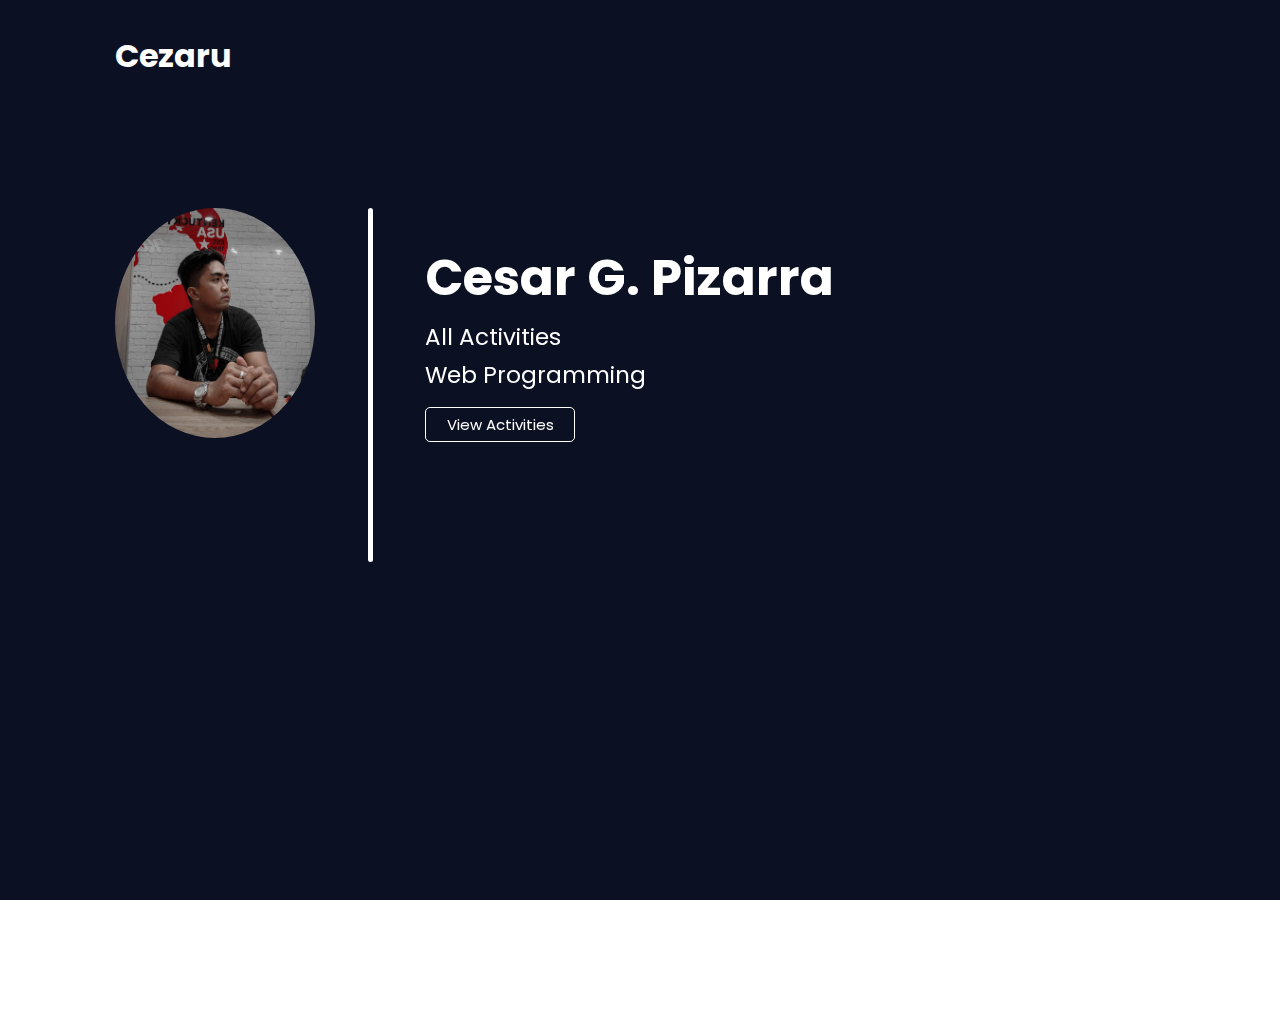
<file: index.html>
<!DOCTYPE html>
<html lang="en">
  <head>
    <meta charset="UTF-8" />
    <meta http-equiv="X-UA-Compatible" content="IE=edge" />
    <meta name="viewport" content="width=device-width, initial-scale=1.0" />
    <title>Activities</title>
    <link rel="stylesheet" href="style.css" />
    <link href="https://unpkg.com/aos@2.3.1/dist/aos.css" rel="stylesheet">
    <script src="https://unpkg.com/aos@2.3.1/dist/aos.js"></script>
  </head>
  <body>
    <main>
      <header>
        <h1>Cezaru</h1>
      </header>

      <section class="hero-main">
        <div data-aos="flip-left" class="img-main" >
          <img src="./img/my-img.jpg" alt="My image" />
        </div>
        <div class="line"></div>
        <div data-aos="fade-down" class="content">
          <h1>Cesar G. Pizarra</h1>
          <div class="title">All Activities</div>
          <div class="title">Web Programming</div>
          <div class="button">
            <button id="openModal">View Activities</button>
          </div>
        </div>
      </section>

      <!-- The Modal -->
      <div id="myModal" class="modal">
        <!-- Modal content -->
        <div class="modal-content">
          <span class="close" onclick="closeModal()">&times;</span>
          <details>
            <summary>Choose activities</summary>
            <div class="choices">
              <a href="./activities/activity1-subjects.html">Activity 1</a>
              <a href="./activities/activity2-subAndsup.html">Activity 2</a>
              <a href="./activities/activity3-tables.html">Activity 3</a>
              <a href="./activities/activity4-table.html">Activity 4</a>
              <a href="./activities/activity6-facebook.html">Activity 5</a>
              <a href="./activities/activity7-ccs-bldg.html">Activity 6</a>
            </div>
          </details>
        </div>
      </div>
    </main>
    <script src="main.js"></script>
  </body>
</html>
</file>
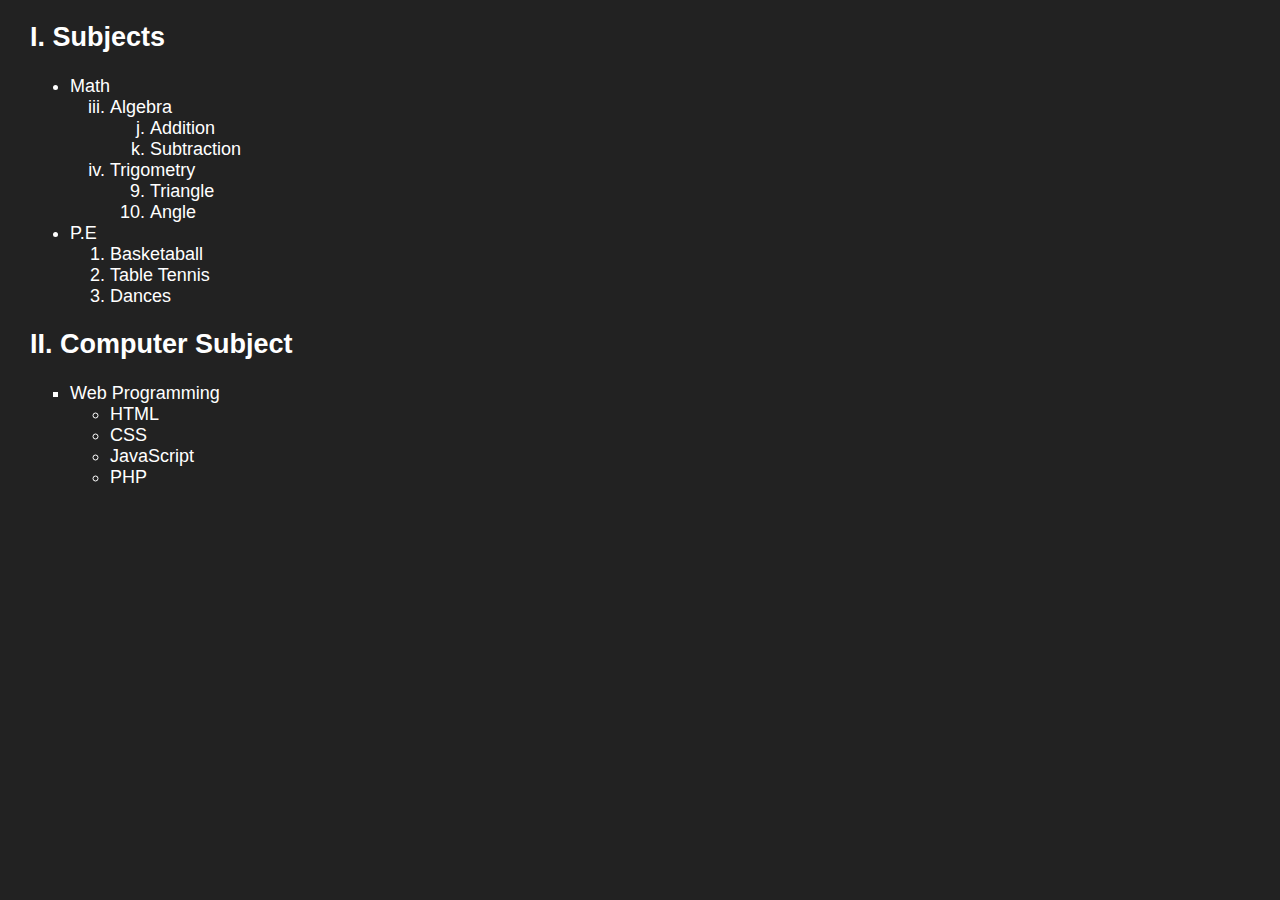
<file: activities/activity1-subjects.html>
<!DOCTYPE html>
<html lang="en">
  <head>
    <meta charset="UTF-8" />
    <meta http-equiv="X-UA-Compatible" content="IE=edge" />
    <meta name="viewport" content="width=device-width, initial-scale=1.0" />
    <title>Subjects</title>
    <style>
      body {
        margin: 0;
        padding: 0;
        box-sizing: border-box;
        font-family: Arial, Helvetica, sans-serif;
        background: #222;
        color: #fff;
        font-size: 18px;
      }

      .main {
        margin-left: 30px;
      }
    </style>
  </head>

  <body>
    <div class="main">
      <h2>I. Subjects</h2>
      <ul>
        <li>Math</li>
        <ol type="i" start="3">
          <li>Algebra</li>
          <ol start="10" type="a">
            <li>Addition</li>
            <li>Subtraction</li>
          </ol>
          <li>Trigometry</li>
          <ol start="9" type="1">
            <li>Triangle</li>
            <li>Angle</li>
          </ol>
        </ol>
        <li>P.E</li>
        <ol>
          <li>Basketaball</li>
          <li>Table Tennis</li>
          <li>Dances</li>
        </ol>
      </ul>
      <h2>II. Computer Subject</h2>
      <ul type="square">
        <li>
          Web Programming
          <ul type="circle">
            <li>HTML</li>
            <li>CSS</li>
            <li>JavaScript</li>
            <li>PHP</li>
          </ul>
        </li>
      </ul>
    </div>
  </body>
</html>
</file>
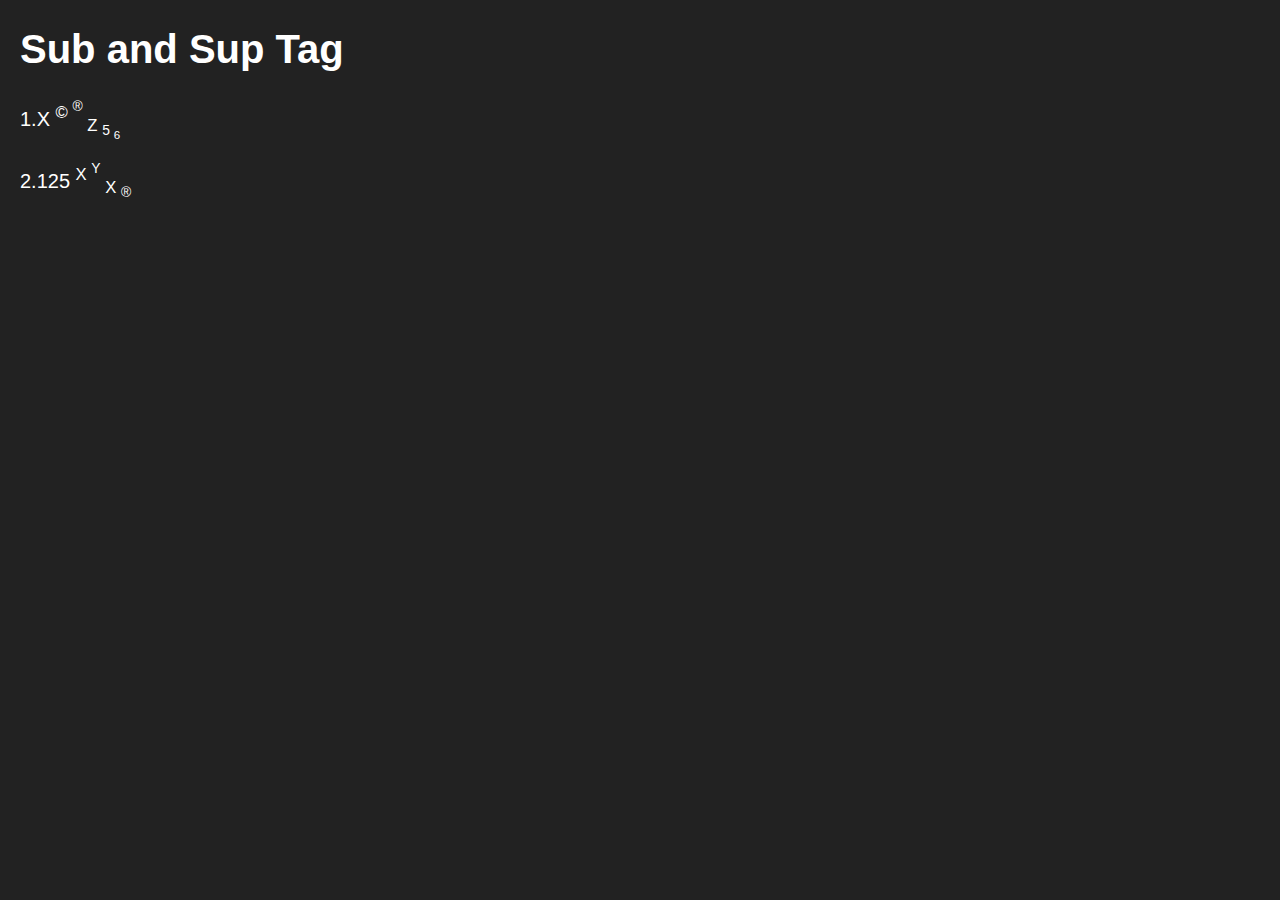
<file: activities/activity2-subAndsup.html>
<!DOCTYPE html>
<html lang="en">
  <head>
    <meta charset="UTF-8" />
    <meta http-equiv="X-UA-Compatible" content="IE=edge" />
    <meta name="viewport" content="width=device-width, initial-scale=1.0" />
    <title>Sub and Sup Tag</title>
    <style>
      body{
        margin: 0;
        padding: 0;
        box-sizing: border-box;
        background: #222;
        color: #fff;
        font-family: Arial, Helvetica, sans-serif;
        font-size: 20px;
      }
      .main{
        margin-left: 20px;
      }
    </style>
  </head>
  <body>
    <div class="main">
      <h1>Sub and Sup Tag</h1>
      <p>
        1.X
        <sup
          >&copy;
          <sup>&reg;</sup>
        </sup>
        <sub
          >Z
          <sub
            >5
            <sub>6 </sub>
          </sub>
        </sub>
      </p>
      <p>
        2.125
        <sup
          >X
          <sup>Y</sup>
        </sup>
        <sub>
          X
          <sub> &reg; </sub>
        </sub>
      </p>
    </div>
  </body>
</html>
</file>
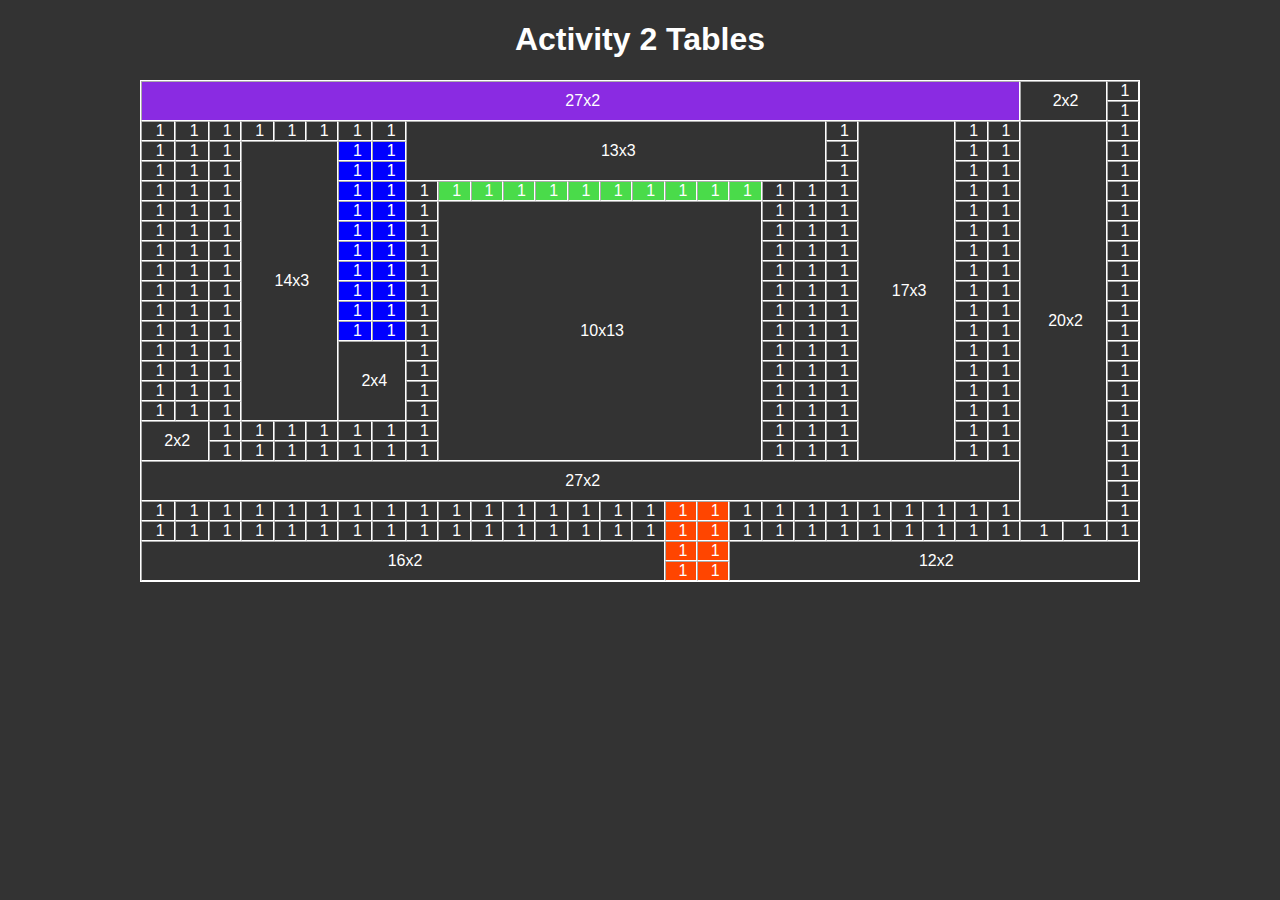
<file: activities/activity3-tables.html>
<!DOCTYPE html>
<html lang="en">
  <head>
    <meta charset="UTF-8" />
    <meta http-equiv="X-UA-Compatible" content="IE=edge" />
    <meta name="viewport" content="width=device-width, initial-scale=1.0" />
    <title>Activity 2 Tables</title>
    <style>
      body{
        background: #333;
        font-family: Arial, Helvetica, sans-serif;
      }
      body h1{
        text-align: center;
        color: #fff;
      }
       .main{
        display: flex;
        justify-content: center;
        align-items: center;
        color: #fff;
        text-align: center;
      }
      table{
        border: 1.5px solid #fff;
      }
      td:hover {
        background-color: #00ff7f;
      }
      .a {
        background-color: blueviolet;
      }
      .b {
        background-color: blue;
      }
      .c {
        background-color: rgb(74, 219, 74);
      }
      .d {
        background-color: orangered;
      }
    </style>
  </head>
  <body>
    <h1>Activity 2 Tables</h1>
    <div class="main">
      <table border="1" width="1000px" cellpadding="0" cellspacing="0">
        <tr>
          <td colspan="27" rowspan="2" class="a">&nbsp;27x2</td>
          <td colspan="2" rowspan="2">&nbsp;2x2</td>
          <td>&nbsp;1</td>
        </tr>
        <tr>
          <td>&nbsp;1</td>
        </tr>
        <tr>
          <td>&nbsp;1</td>
          <td>&nbsp;1</td>
          <td>&nbsp;1</td>
          <td>&nbsp;1</td>
          <td>&nbsp;1</td>
          <td>&nbsp;1</td>
          <td>&nbsp;1</td>
          <td>&nbsp;1</td>
          <td colspan="13" rowspan="3">&nbsp;13x3</td>
          <td>&nbsp;1</td>
          <td colspan="3" rowspan="17">&nbsp;17x3</td>
          <td>&nbsp;1</td>
          <td>&nbsp;1</td>
          <td colspan="2" rowspan="20">&nbsp;20x2</td>
          <td>&nbsp;1</td>
        </tr>
        <tr>
          <td>&nbsp;1</td>
          <td>&nbsp;1</td>
          <td>&nbsp;1</td>
          <td colspan="3" rowspan="14">&nbsp;14x3</td>
          <td class="b">&nbsp;1</td>
          <td class="b">&nbsp;1</td>
          <td>&nbsp;1</td>
          <td>&nbsp;1</td>
          <td>&nbsp;1</td>
          <td>&nbsp;1</td>
        </tr>
        <tr>
          <td>&nbsp;1</td>
          <td>&nbsp;1</td>
          <td>&nbsp;1</td>
          <td class="b">&nbsp;1</td>
          <td class="b">&nbsp;1</td>
          <td>&nbsp;1</td>
          <td>&nbsp;1</td>
          <td>&nbsp;1</td>
          <td>&nbsp;1</td>
        </tr>
        <tr>
          <td>&nbsp;1</td>
          <td>&nbsp;1</td>
          <td>&nbsp;1</td>
          <td class="b">&nbsp;1</td>
          <td class="b">&nbsp;1</td>
          <td>&nbsp;1</td>
          <td class="c">&nbsp;1</td>
          <td class="c">&nbsp;1</td>
          <td class="c">&nbsp;1</td>
          <td class="c">&nbsp;1</td>
          <td class="c">&nbsp;1</td>
          <td class="c">&nbsp;1</td>
          <td class="c">&nbsp;1</td>
          <td class="c">&nbsp;1</td>
          <td class="c">&nbsp;1</td>
          <td class="c">&nbsp;1</td>
          <td>&nbsp;1</td>
          <td>&nbsp;1</td>
          <td>&nbsp;1</td>
          <td>&nbsp;1</td>
          <td>&nbsp;1</td>
          <td>&nbsp;1</td>
        </tr>
        <tr>
          <td>&nbsp;1</td>
          <td>&nbsp;1</td>
          <td>&nbsp;1</td>
          <td class="b">&nbsp;1</td>
          <td class="b">&nbsp;1</td>
          <td>&nbsp;1</td>
          <td colspan="10" rowspan="13">&nbsp;10x13</td>
          <td>&nbsp;1</td>
          <td>&nbsp;1</td>
          <td>&nbsp;1</td>
          <td>&nbsp;1</td>
          <td>&nbsp;1</td>
          <td>&nbsp;1</td>
        </tr>
        <tr>
          <td>&nbsp;1</td>
          <td>&nbsp;1</td>
          <td>&nbsp;1</td>
          <td class="b">&nbsp;1</td>
          <td class="b">&nbsp;1</td>
          <td>&nbsp;1</td>
          <td>&nbsp;1</td>
          <td>&nbsp;1</td>
          <td>&nbsp;1</td>
          <td>&nbsp;1</td>
          <td>&nbsp;1</td>
          <td>&nbsp;1</td>
        </tr>
        <tr>
          <td>&nbsp;1</td>
          <td>&nbsp;1</td>
          <td>&nbsp;1</td>
          <td class="b">&nbsp;1</td>
          <td class="b">&nbsp;1</td>
          <td>&nbsp;1</td>
          <td>&nbsp;1</td>
          <td>&nbsp;1</td>
          <td>&nbsp;1</td>
          <td>&nbsp;1</td>
          <td>&nbsp;1</td>
          <td>&nbsp;1</td>
        </tr>
        <tr>
          <td>&nbsp;1</td>
          <td>&nbsp;1</td>
          <td>&nbsp;1</td>
          <td class="b">&nbsp;1</td>
          <td class="b">&nbsp;1</td>
          <td>&nbsp;1</td>
          <td>&nbsp;1</td>
          <td>&nbsp;1</td>
          <td>&nbsp;1</td>
          <td>&nbsp;1</td>
          <td>&nbsp;1</td>
          <td>&nbsp;1</td>
        </tr>
        <tr>
          <td>&nbsp;1</td>
          <td>&nbsp;1</td>
          <td>&nbsp;1</td>
          <td class="b">&nbsp;1</td>
          <td class="b">&nbsp;1</td>
          <td>&nbsp;1</td>
          <td>&nbsp;1</td>
          <td>&nbsp;1</td>
          <td>&nbsp;1</td>
          <td>&nbsp;1</td>
          <td>&nbsp;1</td>
          <td>&nbsp;1</td>
        </tr>
        <tr>
          <td>&nbsp;1</td>
          <td>&nbsp;1</td>
          <td>&nbsp;1</td>
          <td class="b">&nbsp;1</td>
          <td class="b">&nbsp;1</td>
          <td>&nbsp;1</td>
          <td>&nbsp;1</td>
          <td>&nbsp;1</td>
          <td>&nbsp;1</td>
          <td>&nbsp;1</td>
          <td>&nbsp;1</td>
          <td>&nbsp;1</td>
        </tr>
        <tr>
          <td>&nbsp;1</td>
          <td>&nbsp;1</td>
          <td>&nbsp;1</td>
          <td class="b">&nbsp;1</td>
          <td class="b">&nbsp;1</td>
          <td>&nbsp;1</td>
          <td>&nbsp;1</td>
          <td>&nbsp;1</td>
          <td>&nbsp;1</td>
          <td>&nbsp;1</td>
          <td>&nbsp;1</td>
          <td>&nbsp;1</td>
        </tr>
        <tr>
          <td>&nbsp;1</td>
          <td>&nbsp;1</td>
          <td>&nbsp;1</td>
          <td colspan="2" rowspan="4">&nbsp;2x4</td>
          <td>&nbsp;1</td>
          <td>&nbsp;1</td>
          <td>&nbsp;1</td>
          <td>&nbsp;1</td>
          <td>&nbsp;1</td>
          <td>&nbsp;1</td>
          <td>&nbsp;1</td>
        </tr>
        <tr>
          <td>&nbsp;1</td>
          <td>&nbsp;1</td>
          <td>&nbsp;1</td>
          <td>&nbsp;1</td>
          <td>&nbsp;1</td>
          <td>&nbsp;1</td>
          <td>&nbsp;1</td>
          <td>&nbsp;1</td>
          <td>&nbsp;1</td>
          <td>&nbsp;1</td>
        </tr>
        <tr>
          <td>&nbsp;1</td>
          <td>&nbsp;1</td>
          <td>&nbsp;1</td>
          <td>&nbsp;1</td>
          <td>&nbsp;1</td>
          <td>&nbsp;1</td>
          <td>&nbsp;1</td>
          <td>&nbsp;1</td>
          <td>&nbsp;1</td>
          <td>&nbsp;1</td>
        </tr>
        <tr>
          <td>&nbsp;1</td>
          <td>&nbsp;1</td>
          <td>&nbsp;1</td>
          <td>&nbsp;1</td>
          <td>&nbsp;1</td>
          <td>&nbsp;1</td>
          <td>&nbsp;1</td>
          <td>&nbsp;1</td>
          <td>&nbsp;1</td>
          <td>&nbsp;1</td>
        </tr>
        <tr>
          <td colspan="2" rowspan="2">&nbsp;2x2</td>
          <td>&nbsp;1</td>
          <td>&nbsp;1</td>
          <td>&nbsp;1</td>
          <td>&nbsp;1</td>
          <td>&nbsp;1</td>
          <td>&nbsp;1</td>
          <td>&nbsp;1</td>
          <td>&nbsp;1</td>
          <td>&nbsp;1</td>
          <td>&nbsp;1</td>
          <td>&nbsp;1</td>
          <td>&nbsp;1</td>
          <td>&nbsp;1</td>
        </tr>
        <tr>
          <td>&nbsp;1</td>
          <td>&nbsp;1</td>
          <td>&nbsp;1</td>
          <td>&nbsp;1</td>
          <td>&nbsp;1</td>
          <td>&nbsp;1</td>
          <td>&nbsp;1</td>
          <td>&nbsp;1</td>
          <td>&nbsp;1</td>
          <td>&nbsp;1</td>
          <td>&nbsp;1</td>
          <td>&nbsp;1</td>
          <td>&nbsp;1</td>
        </tr>
        <tr>
          <td colspan="27" rowspan="2">&nbsp;27x2</td>
          <td>&nbsp;1</td>
        </tr>
        <tr>
          <td>&nbsp;1</td>
        </tr>
        <tr>
          <td>&nbsp;1</td>
          <td>&nbsp;1</td>
          <td>&nbsp;1</td>
          <td>&nbsp;1</td>
          <td>&nbsp;1</td>
          <td>&nbsp;1</td>
          <td>&nbsp;1</td>
          <td>&nbsp;1</td>
          <td>&nbsp;1</td>
          <td>&nbsp;1</td>
          <td>&nbsp;1</td>
          <td>&nbsp;1</td>
          <td>&nbsp;1</td>
          <td>&nbsp;1</td>
          <td>&nbsp;1</td>
          <td>&nbsp;1</td>
          <td class="d">&nbsp;1</td>
          <td class="d">&nbsp;1</td>
          <td>&nbsp;1</td>
          <td>&nbsp;1</td>
          <td>&nbsp;1</td>
          <td>&nbsp;1</td>
          <td>&nbsp;1</td>
          <td>&nbsp;1</td>
          <td>&nbsp;1</td>
          <td>&nbsp;1</td>
          <td>&nbsp;1</td>
          <td>&nbsp;1</td>
        </tr>
        <tr>
          <td>&nbsp;1</td>
          <td>&nbsp;1</td>
          <td>&nbsp;1</td>
          <td>&nbsp;1</td>
          <td>&nbsp;1</td>
          <td>&nbsp;1</td>
          <td>&nbsp;1</td>
          <td>&nbsp;1</td>
          <td>&nbsp;1</td>
          <td>&nbsp;1</td>
          <td>&nbsp;1</td>
          <td>&nbsp;1</td>
          <td>&nbsp;1</td>
          <td>&nbsp;1</td>
          <td>&nbsp;1</td>
          <td>&nbsp;1</td>
          <td class="d">&nbsp;1</td>
          <td class="d">&nbsp;1</td>
          <td>&nbsp;1</td>
          <td>&nbsp;1</td>
          <td>&nbsp;1</td>
          <td>&nbsp;1</td>
          <td>&nbsp;1</td>
          <td>&nbsp;1</td>
          <td>&nbsp;1</td>
          <td>&nbsp;1</td>
          <td>&nbsp;1</td>
          <td>&nbsp;1</td>
          <td>&nbsp;1</td>
          <td>&nbsp;1</td>
        </tr>
        <tr>
          <td colspan="16" rowspan="2">&nbsp;16x2</td>
          <td class="d">&nbsp;1</td>
          <td class="d">&nbsp;1</td>
          <td colspan="12" rowspan="2">&nbsp;12x2</td>
        </tr>
        <tr>
          <td class="d">&nbsp;1</td>
          <td class="d">&nbsp;1</td>
        </tr>
      </table>
    </div>
  </body>
</html>
</file>
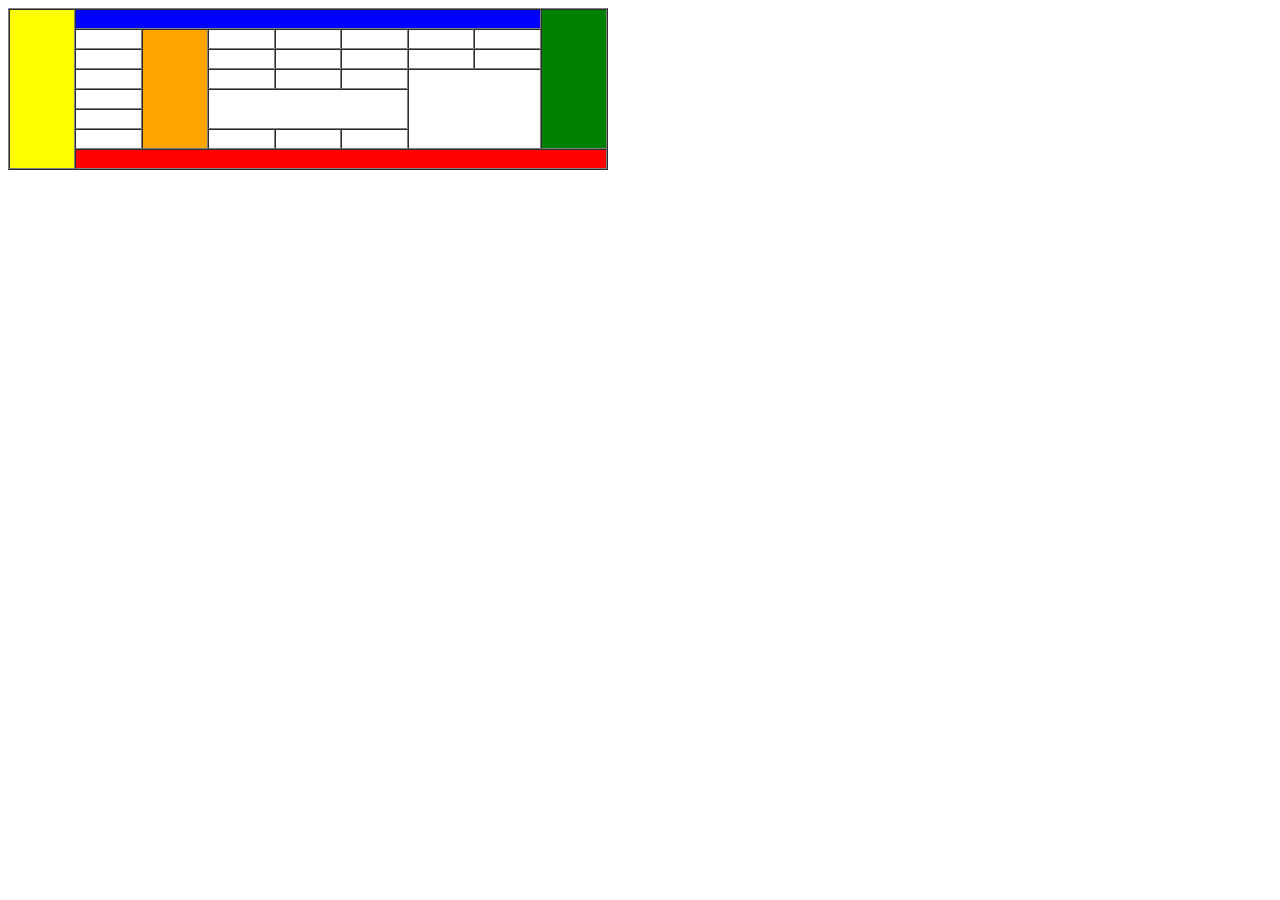
<file: activities/activity4-table.html>
<!DOCTYPE html>
<html lang="en">
<head>
    <meta charset="UTF-8">
    <meta http-equiv="X-UA-Compatible" content="IE=edge">
    <meta name="viewport" content="width=device-width, initial-scale=1.0">
    <title>Activity 4 Table</title>
</head>
<body>
    <table border="1" width="600px" cellspacing="0" cellpadding="0">
        <tr>
            <td rowspan="8" style="background:yellow">&nbsp;</td>
            <td colspan="7" style="background:blue">&nbsp;</td>
            <td rowspan="7" style="background-color: green;">&nbsp;</td>
        </tr>
        <tr>
            <td>&nbsp;</td>
            <td rowspan="6" style="background-color: orange;">&nbsp;</td>
            <td>&nbsp;</td>
            <td>&nbsp;</td>
            <td>&nbsp;</td>
            <td>&nbsp;</td>
            <td>&nbsp;</td>
        </tr>
        <tr>
            <td>&nbsp;</td>
            <td>&nbsp;</td>
            <td>&nbsp;</td>
            <td>&nbsp;</td>
            <td>&nbsp;</td>
            <td>&nbsp;</td>
        </tr>
        <tr>
            <td>&nbsp;</td>
            <td>&nbsp;</td>
            <td>&nbsp;</td>
            <td>&nbsp;</td>
            <td rowspan="4" colspan="2">&nbsp;</td>  
        </tr>
        <tr>
            <td>&nbsp;</td>
            <td rowspan="2" colspan="3">&nbsp;</td>
        </tr>
        <tr>
            <td>&nbsp;</td>
        </tr>
        <tr>
            <td>&nbsp;</td>
            <td>&nbsp;</td>
            <td>&nbsp;</td>
            <td>&nbsp;</td>
        </tr>
        <tr>
            <td colspan="8" style="background:red">&nbsp;</td> 
        </tr>
    </table>
</body>
</html>
</file>
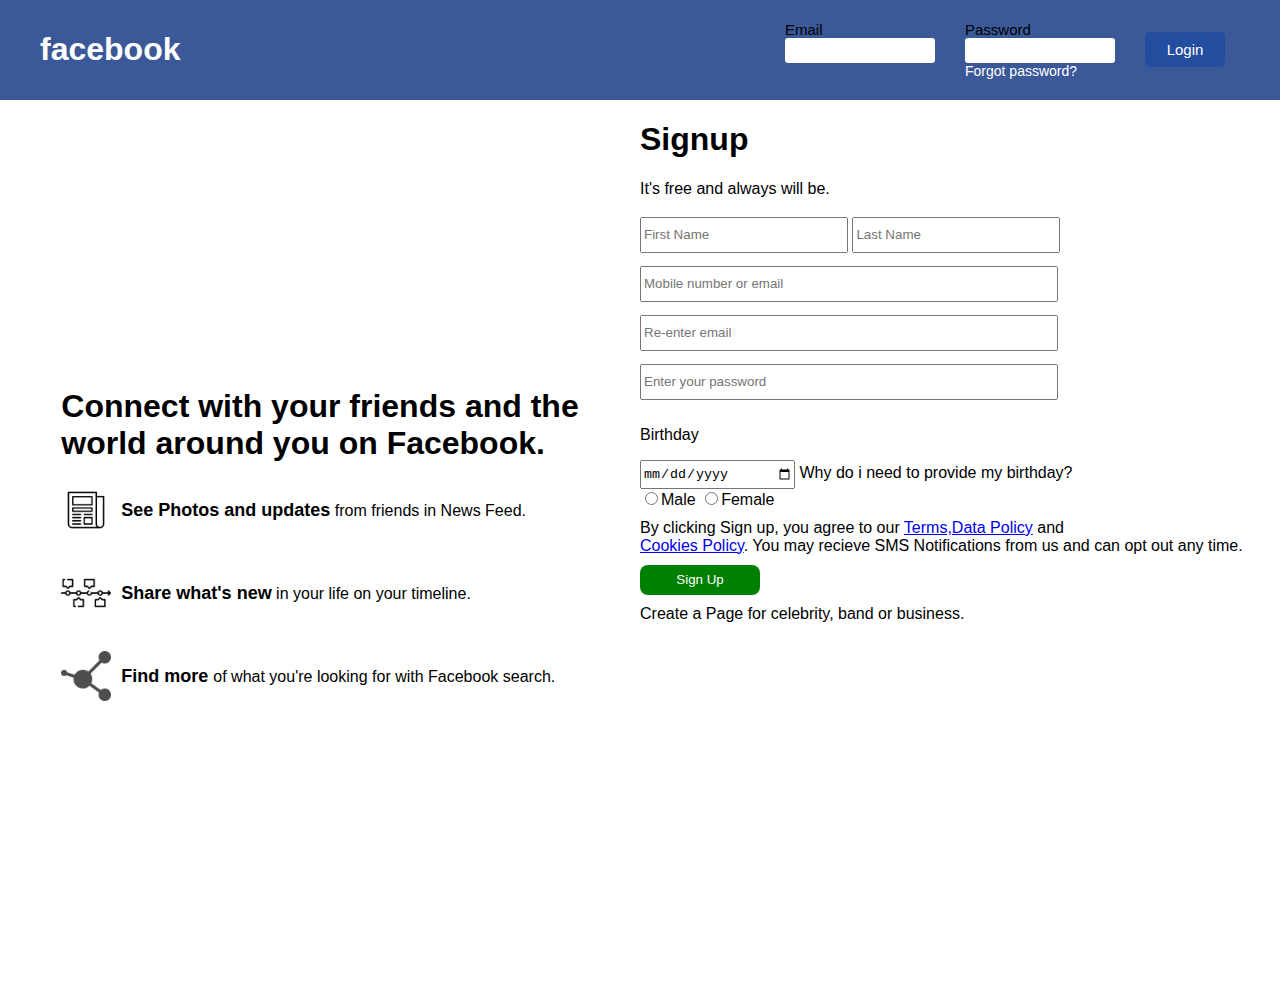
<file: activities/activity6-facebook.html>
<!DOCTYPE html>
<html lang="en">
  <head>
    <meta charset="UTF-8" />
    <meta http-equiv="X-UA-Compatible" content="IE=edge" />
    <meta name="viewport" content="width=device-width, initial-scale=1.0" />
    <title>Sign Up</title>
    <style>
      body {
        width: 100%;
        height: 100vh;
        padding: 0;
        margin: 0;
        box-sizing: border-box;
        font-family: arial;
      }
      .nav-main {
        display: flex;
        justify-content: space-between;
        align-content: center;
        padding: 10px 40px;
        background: #3b5998;
      }
      .nav-main .logo {
        color: #fff;
      }
      .login-form {
        display: flex;
        align-items: center;
      }
      .login-form .form-content {
        display: flex;
        flex-direction: column;
        align-items: center;
        margin: 0 15px;
      }
      .login-form .form-content input[type="email"] {
        width: 140px;
        padding: 5px;
        border: none;
        outline: none;
        border-radius: 3px;
      }
      .login-form .form-content input[type="password"] {
        width: 140px;
        padding: 5px;
        border: none;
        outline: none;
        border-radius: 3px;
      }
      .login-form .form-content label {
        margin-right: auto;
        font-size: 15px;
      }
      .login-form .form-content input[type="email"] {
        margin-bottom: 15px;
      }
      .login-form .form-content .forgot-password {
        font-size: 14px;
        color: #fff;
        margin-right: auto;
      }
      .login-form .form-content input[type="submit"] {
        width: 80px;
        height: 35px;
        font-size: 15px;
        border-radius: 5px;
        border: none;
        color: #fff;
        cursor: pointer;
        background: #234d9f;
      }
      .main-container {
        width: 100%;
        height: 100vh;
        display: grid;
        grid-template-columns: repeat(2, 1fr);
        grid-template-rows: 1fr;
      }
      .main-container .left-container {
        display: flex;
        justify-content: center;
        align-items: center;
      }
      .main-container .left-container .wrapper {
        display: flex;
        align-items: center;
        margin-bottom: 30px;
      }
      .main-container .left-container .wrapper img {
        width: 50px;
        object-fit: cover;
        margin-right: 10px;
      }
      .main-container .left-container .wrapper span {
        font-weight: bold;
        font-size: 18px;
      }
      .main-container .left-container .wrapper p {
        text-align: left;
        width: calc(100% - 32px);
      }
      .signup-container .form-signup .fields input,
      .signup-container .form-signup .field input {
        height: 30px;
        width: 100%;
        margin: 3px 0 10px 0;
        outline: none;
      }
      .signup-container .form-signup .fields input {
        width: 200px;
        height: 30px;
      }
      .signup-container .form-signup .field input {
        width: 410px;
        height: 30px;
      }
      .signup-container .form-signup .date input{
        width: 150px;
        height: 25px;
      }
      .signup-container .form-signup .signup-btn input{
        width: 120px;
        height: 30px;
        border-radius: 8px;
        background: green;
        color: #fff;
        border: none;
        cursor: pointer;
      }
      .signup-container .form-signup .text,
      .gender,
      .signup-btn{
        margin-bottom: 10px;
      }
    </style>
  </head>
  <body>
    <div class="nav-main">
      <div class="logo">
        <h1>facebook</h1>
      </div>
      <form class="login-form">
        <div class="form-content">
          <label for="email">Email</label>
          <input type="email" />
        </div>
        <div class="form-content">
          <label for="password">Password</label>
          <input type="password" />
          <div class="forgot-password">Forgot password?</div>
        </div>
        <div class="form-content">
          <input type="submit" value="Login" />
        </div>
      </form>
    </div>
    <div class="main-container">
      <div class="left-container">
        <div class="left-content">
          <h1>
            Connect with your friends and the <br />world around you on Facebook.
          </h1>
          <div class="wrapper">
            <img src="../assets/newspaper-icon.png" alt="neswpaper" />
            <p><span>See Photos and updates</span> from friends in News Feed.</p>
          </div>
          <div class="wrapper">
            <img src="../assets/timeline-icon.png" alt="timeline" />
            <p><span>Share what's new</span> in your life on your timeline.</p>
          </div>
          <div class="wrapper">
            <img src="../assets/share-icon.webp" alt="share" />
            <p>
              <span>Find more </span> of what you're looking for with Facebook
              search.
            </p>
          </div>
        </div>
      </div>
      <div class="signup-container">
        <h1>Signup</h1>
        <p>It's free and always will be.</p>
        <form class="form-signup">
          <div class="fields full-name">
            <input type="text" placeholder="First Name" required />
            <input type="text" placeholder="Last Name"  required />
          </div>
          <div class="field email">
            <input type="email" placeholder="Mobile number or email"  required />
          </div>
          <div class="field email">
            <input type="email" placeholder="Re-enter email"  required />
          </div>
          <div class="field password">
            <input type="password" placeholder="Enter your password"  required  />
          </div>
          <div class="date">
            <p>Birthday</p>
            <input type="date" />
            <span> Why do i need to provide my birthday?</span>
          </div>
          <div class="gender">
            <input type="radio" name="gender" />Male
            <input type="radio" name="gender" />Female
          </div>
          <div class="text">
            By clicking Sign up, you agree to our
            <a href="#">Terms,Data Policy</a> and <br />
            <a href="#">Cookies Policy</a>. You may recieve SMS Notifications
            from us and can opt out any time.
          </div>
          <div class="signup-btn">
            <input type="submit" value="Sign Up" />
          </div>
          <div class="text">
            Create a Page for celebrity, band or business.
          </div>
        </form>
      </div>
    </div>
  </body>
</html>
</file>
<file: style.css>
@import url("https://fonts.googleapis.com/css2?family=Poppins:wght@100;200;300;400;500&display=swap");
* {
  padding: 0;
  margin: 0;
  box-sizing: border-box;
  font-family: "Poppins";
}
html{
  overflow: hidden;
}
main {
  width: 100%;
  height: 100vh;
  background: #0b1122;
  
}
header {
  width: 100%;
  padding: 2rem 9%;
  color: #fff;
}
section {
  width: 100%;
  height: 100%;
  padding: 6rem 9%;
}
.hero-main {
  display: flex;
  gap: 5%;
}
.hero-main .img-main img {
  width: 100%;
  max-width: 200px;
  border-radius: 50%;
  transition: 0.5s;
  cursor: pointer;
}
.hero-main .img-main img:hover{
    transform: scale(1.1);
}
.hero-main .content {
  margin-top: 2rem;
  color: #fff;
}
.hero-main .content h1 {
  font-size: 50px;
}
.hero-main .content .title {
  font-size: 23px;
  margin-top: 4px;
}
.hero-main .content .button {
  margin-top: 15px;
}
.hero-main .content .button button {
  background: none;
  border: 1px solid #fff;
  width: 150px;
  height: 35px;
  color: #fff;
  padding: 5px 15px;
  border-radius: 5px;
  cursor: pointer;
  transition: 0.5s;
  font-size: 15px;
}
.hero-main .content .button button:hover{
    background: #4d4d4d;
    box-shadow: 0 0  15px #4d4d4d;
}
.hero-main .line{
    width: 5px;
    border-radius: 5px;
    height: 50%;
    background: #fff;
}

.loading{
  margin: 0 auto;
  width: 20px;
  height: 20px;
  border-radius: 50%;
  border: 3px solid #fff;
  border-top-color: rgb(4, 164, 95);
  animation: spin 1s linear infinite;
}
@keyframes spin{
  0%{
    transform: rotate(0deg);
  }
  100%{
    transform: rotate(360deg);
  }
}
/* Modal Styling */
.modal {
    display: none; /* Hidden by default */
    position: fixed; /* Stay in place */
    z-index: 1; /* Sit on top */
    left: 0;
    top: 0;
    width: 100%; /* Full width */
    height: 100%; /* Full height */
    overflow: auto; /* Enable scroll if needed */
    background-color: rgba(0, 0, 0, 0.4); /* Black with opacity */
    transition: 0.5s;
    animation: fadeIn 1s ease-out forwards;
}
/* Define the fade-in animation */
@keyframes fadeIn {
    from {
        opacity: 0;
    }
    to {
        opacity: 1;
    }
}
.modal-content {
    background-color: #0b1122;
    box-shadow: 0 0 10px gray;
    margin: 15% auto; 
    padding: 20px;
    border: 1px solid #888;
    border-radius: 20px;
    width: 70%; 
}
.modal-content .choices{
    display: flex;
    flex-direction: column;
}
.modal-content summary{
    color: #fff;
    font-size: 20px;
}
.modal-content .choices a{
    
    font-size: 18px;
    text-decoration: none;
    color: #fff;
}
.modal-content .choices a:hover{
    background-color: rgb(4, 164, 95);
}
.close {
    color: #aaaaaa;
    float: right;
    font-size: 28px;
    font-weight: bold;
}
.close:hover,
.close:focus {
    text-decoration: none;
    cursor: pointer;
}
/* Media query */
@media only screen and (max-width: 480px) {
    section {
        width: 100%;
        height: 70%;
      }
    .hero-main {
        display: flex;
        align-items: center;
        justify-content: center;
        flex-direction: column;
        text-align: center;
      }
      .hero-main .line{
        width: 50%;
        height: 3px;
      }
      .hero-main .img-main img {
        width: 100%;
        max-width: 150px;
        border-radius: 50%;
      }
      .hero-main .content {
        margin-top: 0;
      }
      .hero-main .content h1 {
        font-size: 25px;
      }
      .modal-content {
        background-color: #0b1122;
        box-shadow: 0 0 10px gray;
        margin: 50% auto; 
        padding: 20px;
        border: 1px solid #888;
        border-radius: 20px;
        width: 70%; 
    }
}
</file>
